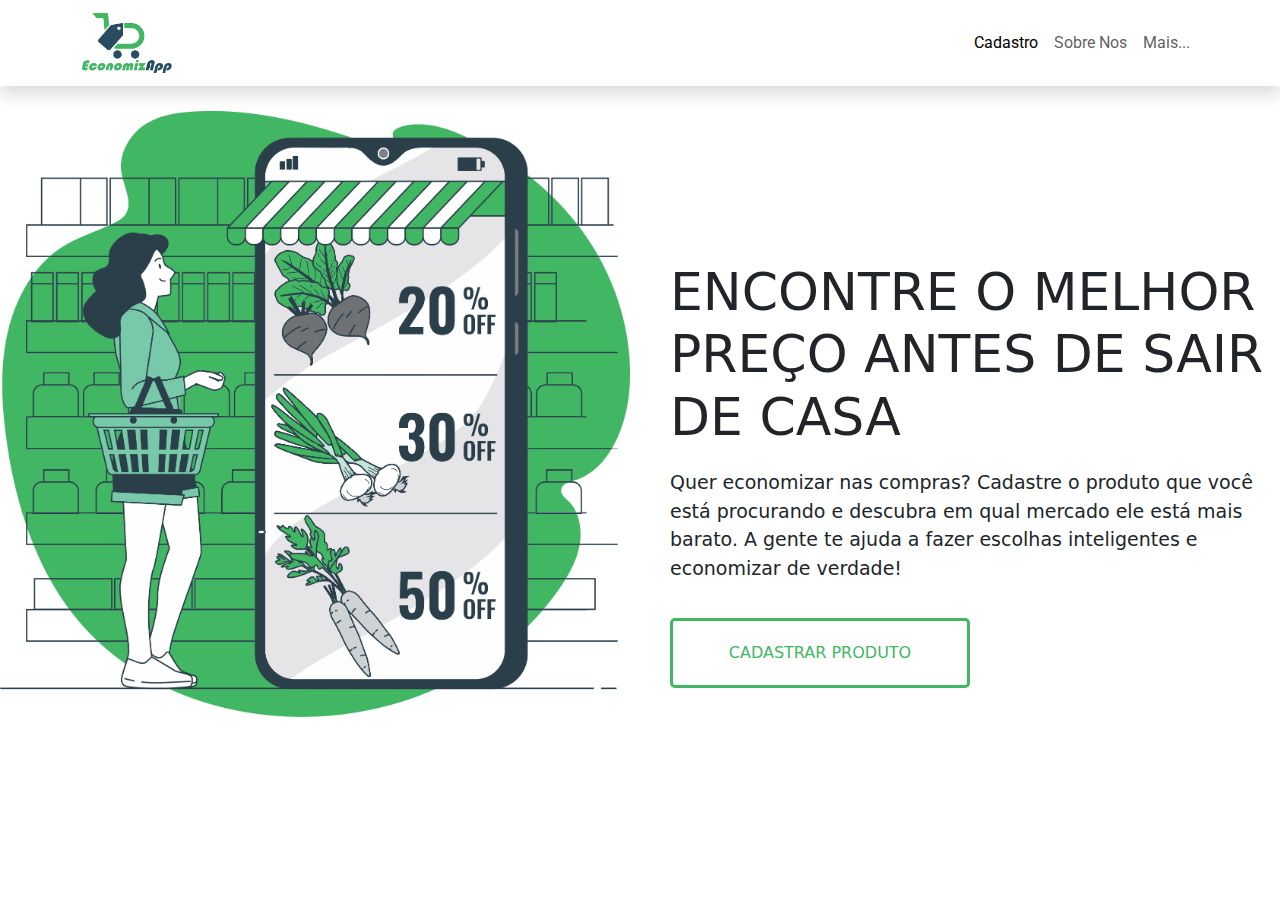
<file: main-page/html/index.html>
<!DOCTYPE html>
<html lang="pt-br">
<head>
    <meta charset="UTF-8">
    <meta name="viewport" content="width=device-width, initial-scale=1.0">
    <link rel="stylesheet" href="../style/stylemain.css">
    <link rel="shortcut icon" href="../IMG/FAVICOM.png" type="image/x-icon">
    <!-- Bootstrap CSS -->
    <link href="https://cdn.jsdelivr.net/npm/bootstrap@5.3.3/dist/css/bootstrap.min.css" rel="stylesheet">
    <!--FONTES GOOGLE-->
    <link href="https://fonts.googleapis.com/css2?family=Roboto:wght@400;700&display=swap" rel="stylesheet">
    <title>EconomiZapp</title>
</head>
<body>
    <header>
        <nav class="navbar navbar-expand-lg shadow ">
            <div class="container">
              <!-- Logo à esquerda -->
              <a class="navbar-brand" href="#">
                <img src="../IMG/LOGO.png" alt="Logo" width="90" height="60">
              </a>
          
              <!-- Botão para menu colapsável (mobile) -->
              <button class="navbar-toggler" type="button" data-bs-toggle="collapse" data-bs-target="#navbarNav">
                <span class="navbar-toggler-icon"></span>
              </button>
          
              <!-- Links à direita -->
              <div class="collapse navbar-collapse justify-content-end" id="navbarNav">
                <ul class="navbar-nav">
                  <li class="nav-item">
                    <a class="nav-link active" href="#">Cadastro</a>
                  </li>
                  <li class="nav-item">
                    <a class="nav-link" href="#">Sobre Nos</a>
                  </li>
                  <li class="nav-item">
                    <a class="nav-link" href="#">Mais...</a>
                  </li>
                </ul>
              </div>
            </div>
        </nav>          
    </header>
    <main>
        <section class="hero">
            <div class="img">
                <img src="../IMG/COMPRA-CEL.png" alt="Imagem-hero" class="img-hero">
            </div>
            <div class="texto-hero">
                <h2>
                    ENCONTRE O MELHOR
                    PREÇO ANTES DE SAIR
                    DE CASA
                </h2>
                <p>
                    Quer economizar nas compras? Cadastre o 
                    produto que você está procurando e 
                    descubra em qual mercado ele está mais 
                    barato. A gente te ajuda a fazer escolhas 
                    inteligentes e economizar de verdade!
                </p>
                <button class="btn"><a href="#" class="link-hero">CADASTRAR PRODUTO</a></button>
            </div>
        </section>
    </main>
   
   
   
   
   
   
   
   
    <!-- Bootstrap JS (opcional, mas necessário para componentes interativos como modal, dropdown, etc.) -->
    <script src="https://cdn.jsdelivr.net/npm/bootstrap@5.3.3/dist/js/bootstrap.bundle.min.js"></script>
</body>
</html>
</file>
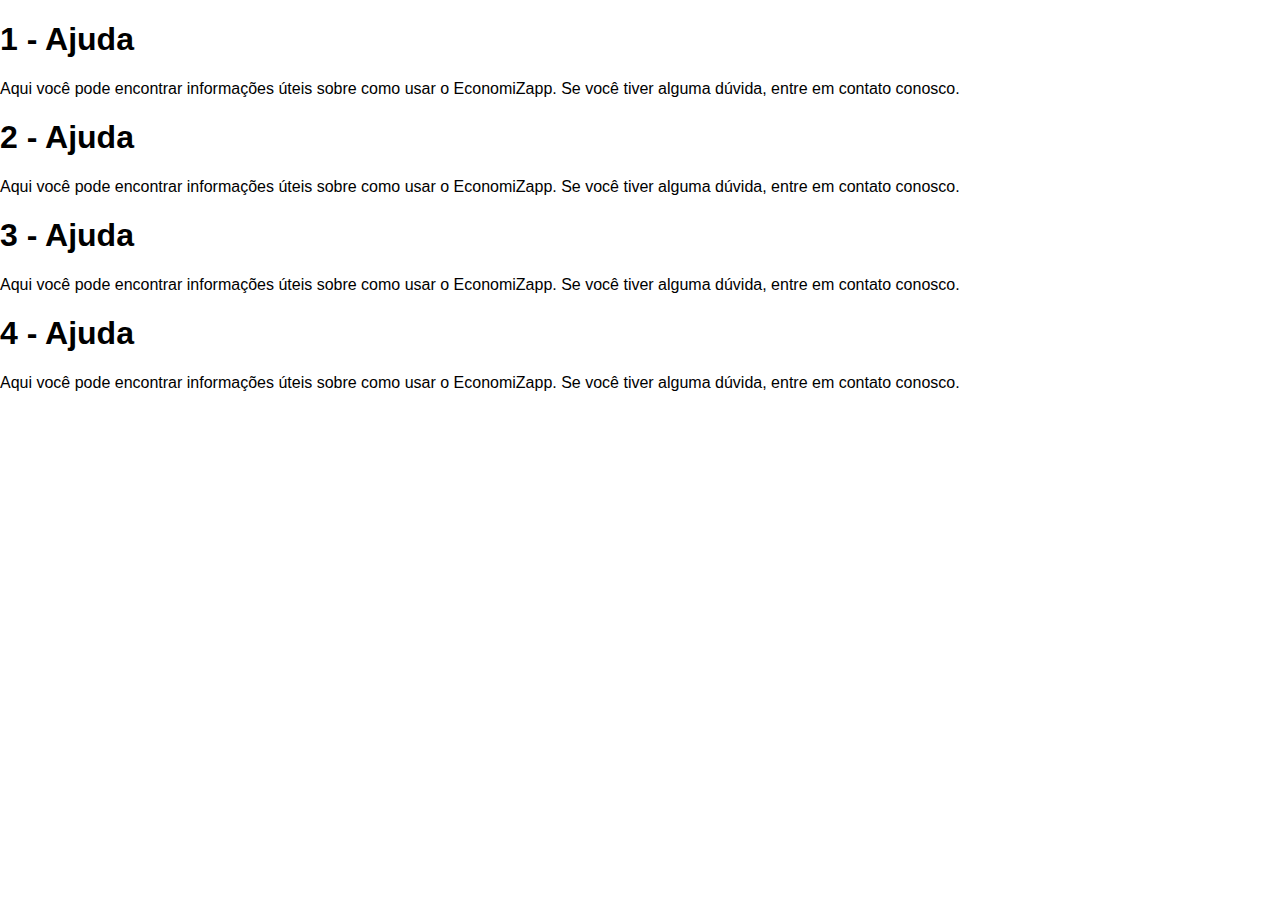
<file: help-page/html/indexhelp.html>
<!DOCTYPE html>
<html lang="pt-br">
<head>
    <meta charset="UTF-8">
    <meta name="viewport" content="width=device-width, initial-scale=1.0">
    <link rel="stylesheet" href="../style/stylehelp.css">
    <link rel="shortcut icon" href="favicon.ico" type="image/x-icon">
    <title>EconomiZapp - Ajuda</title>
</head>
<body>
    <section class="ajuda">
        <h1 class="titulo">1 - Ajuda</h1>
            <p class="texto">Aqui você pode encontrar informações úteis sobre como usar o EconomiZapp. Se você tiver alguma dúvida, entre em contato conosco.
            </p>
        <h1 class="titulo">2 - Ajuda</h1>
            <p class="texto">Aqui você pode encontrar informações úteis sobre como usar o EconomiZapp. Se você tiver alguma dúvida, entre em contato conosco.
            </p>
        <h1 class="titulo">3 - Ajuda</h1>
            <p class="texto">Aqui você pode encontrar informações úteis sobre como usar o EconomiZapp. Se você tiver alguma dúvida, entre em contato conosco.
            </p>
        <h1 class="titulo">4 - Ajuda</h1>
            <p class="texto">Aqui você pode encontrar informações úteis sobre como usar o EconomiZapp. Se você tiver alguma dúvida, entre em contato conosco.
            </p>
    </section>
    <script></script>
</body>
</html>
</file>
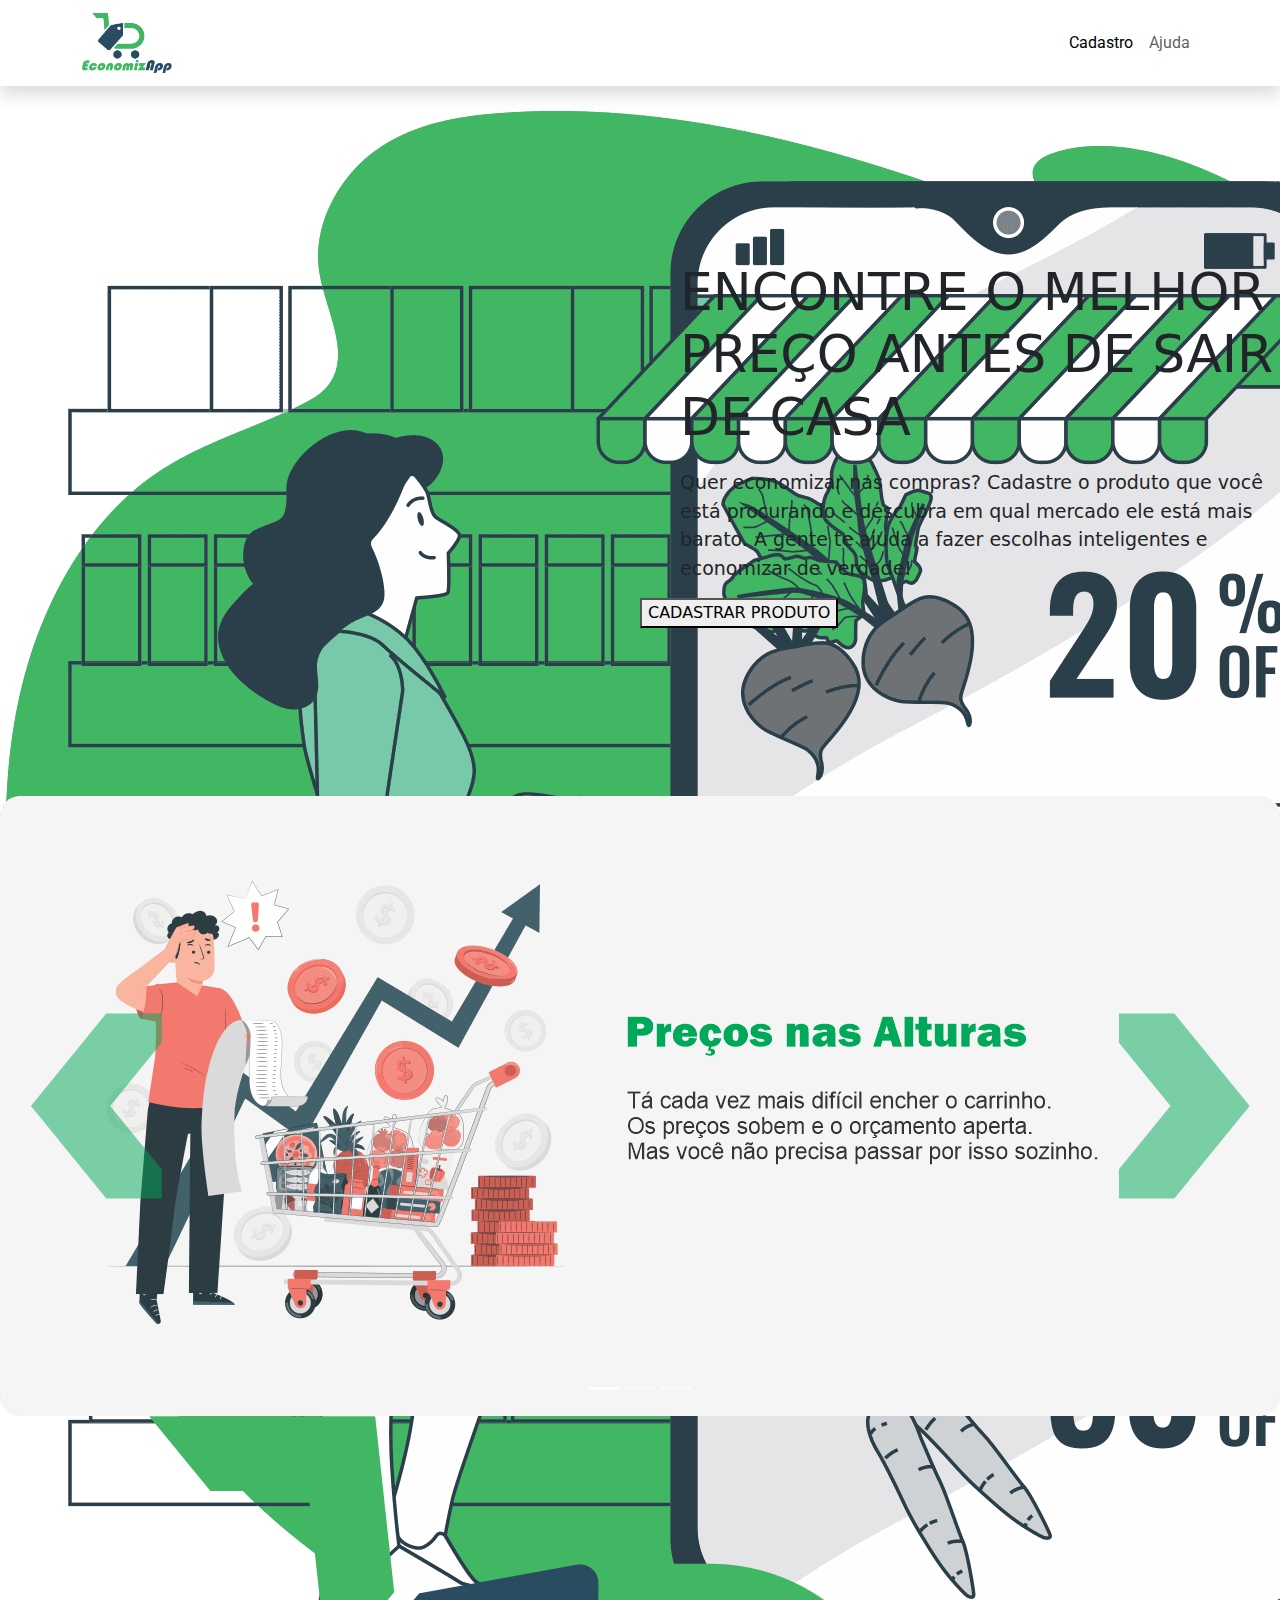
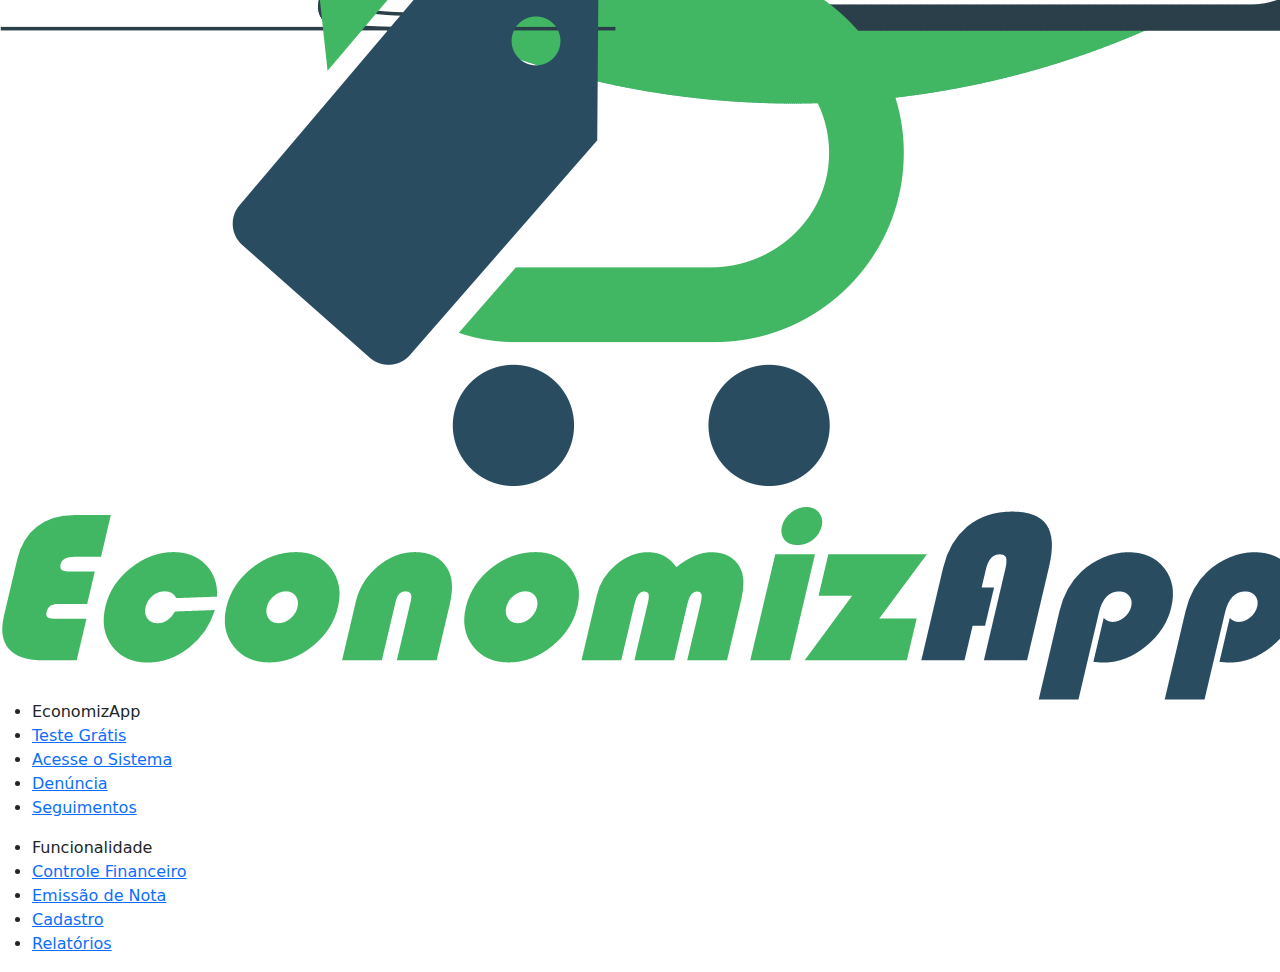
<file: main-page/html/indexmain.html>
<!DOCTYPE html>
<html lang="pt-br">
<head>
    <meta charset="UTF-8">
    <meta name="viewport" content="width=device-width, initial-scale=1.0">
    <link rel="stylesheet" href="../style/stylemain.css">
    <link rel="shortcut icon" href="../IMG/FAVICOM.png" type="image/x-icon">
    <!-- Bootstrap CSS -->
    <link href="https://cdn.jsdelivr.net/npm/bootstrap@5.3.3/dist/css/bootstrap.min.css" rel="stylesheet">
    <!--FONTES GOOGLE-->
    <link href="https://fonts.googleapis.com/css2?family=Roboto:wght@400;700&display=swap" rel="stylesheet">
    <link href="https://fonts.googleapis.com/css2?family=Poppins:wght@400;600;700&display=swap" rel="stylesheet">
    <link rel="shortcut icon" href="../IMG/FAVICON.png" type="image/x-icon">
    <title>EconomiZapp</title>
</head>
<body>
    <header>
        <nav class="navbar navbar-expand-lg shadow">
            <div class="container">
              
              <a class="navbar-brand" href="/main-page/html/indexmain.html">
                <img src="../IMG/LOGO.png" alt="Logo" width="90" height="60">
              </a>
          
              
              <button class="navbar-toggler" type="button" data-bs-toggle="collapse" data-bs-target="#navbarNav">
                <span class="navbar-toggler-icon"></span>
              </button>
          
              
              <div class="collapse navbar-collapse justify-content-end" id="navbarNav">
                <ul class="navbar-nav">
                  <li class="nav-item">
                    <a class="nav-link active" href="/registration/html/indexregistration.html">Cadastro</a>
                  </li>
                  <li class="nav-item">
                    <a class="nav-link" href="/help-page/html/indexhelp.html">Ajuda</a>
                  </li>
                </ul>
              </div>
            </div>
        </nav>          
    </header>
    <main>
        <section class="hero">
            <div class="img">
                <img src="../IMG/COMPRA-CEL.png" alt="Imagem-hero">
            </div>
            <div class="texto-hero">
                <h2>
                    ENCONTRE O MELHOR<br>
                    PREÇO ANTES DE SAIR<br>
                    DE CASA
                </h2>
                <p>
                    Quer economizar nas compras? Cadastre o
                    produto que você está procurando e
                    descubra em qual mercado ele está mais
                    barato. A gente te ajuda a fazer escolhas
                    inteligentes e economizar de verdade!
                </p>
                <a href="/registration/html/indexregistration.html"><button>CADASTRAR PRODUTO</button></a>
            </div>
        </section>
        <section class="section-slide">
            <div class="bg-slide">
                <div id="carouselExampleIndicators" class="carousel slide">
                  <div class="carousel-indicators">
                    <button type="button" data-bs-target="#carouselExampleIndicators" data-bs-slide-to="0" class="active" aria-current="true" aria-label="Slide 1"></button>
                    <button type="button" data-bs-target="#carouselExampleIndicators" data-bs-slide-to="1" aria-label="Slide 2"></button>
                    <button type="button" data-bs-target="#carouselExampleIndicators" data-bs-slide-to="2" aria-label="Slide 3"></button>
                  </div>
                  <div class="carousel-inner">
                    <div class="carousel-item active">
                      <picture>
                        <source media="(max-width: 480px)" srcset="../IMG/MOBILE/SLIDE-MOBILE-01.png">
                        <source media="(min-width: 481px) and (max-width: 1024px)" srcset="../IMG/TABLET/SLIDE-TABLET-01.png">
                        <img src="../IMG/SLIDE DESKTOP 01.png" class="d-block w-100" alt="IMG01">
                      </picture>
                    </div>
                    <div class="carousel-item">
                      <picture>
                        <source media="(max-width: 480px)" srcset="../IMG/MOBILE/SLIDE-MOBILE-02.png">
                        <source media="(min-width: 481px) and (max-width: 1024px)" srcset="../IMG/TABLET/SLIDE-TABLET-02.png">
                        <img src="../IMG/SLIDE DESKTOP 02.png" class="d-block w-100" alt="IMG02">
                      </picture>
                    </div>
                    <div class="carousel-item">
                      <picture>
                        <source media="(max-width: 480px)" srcset="../IMG/MOBILE/SLIDE-MOBILE-03.png">
                        <source media="(min-width: 481px) and (max-width: 1024px)" srcset="../IMG/TABLET/SLIDE-TABLET-03.png">
                        <img src="../IMG/SLIDE DESKTOP 03.png" class="d-block w-100" alt="IMG03">
                      </picture>
                    </div>
                  </div>
                  <button class="carousel-control-prev" type="button" data-bs-target="#carouselExampleIndicators" data-bs-slide="prev">
                    <img src="../IMG/SETA-ESQUERDA.png" alt="Anterior" class="custom-carousel-icon">
                    <span class="visually-hidden">Previous</span>
                </button>
                <button class="carousel-control-next" type="button" data-bs-target="#carouselExampleIndicators" data-bs-slide="next">
                    <img src="../IMG/SETA-DIREITA.png" alt="Próximo" class="custom-carousel-icon">
                    <span class="visually-hidden">Next</span>
                </button>
                </div>
              </div>
            </div>
        </section>
        <footer>
          <img src="../IMG/LOGO-FOOTER.png" alt="LOGOFOOTER">
          <ul class="lista">
            <li class="titulo">Economiz<span>App</span></li>
            <li><a href="#">Teste Grátis</a></li>
            <li><a href="#">Acesse o Sistema</a></li>
            <li><a href="#">Denúncia</a></li>
            <li><a href="#">Seguimentos</a></li>
          </ul>
          <ul class="lista">
            <li class="titulo">Funcionalidade</li>
            <li><a href="#">Controle Financeiro</a></li>
            <li><a href="#">Emissão de Nota</a></li>
            <li><a href="#">Cadastro</a></li>
            <li><a href="#">Relatórios</a></li>
          </ul>
        </footer>
    </main>
   
   
   
   
   
   
   
   
    <!-- Bootstrap JS (opcional, mas necessário para componentes interativos como modal, dropdown, etc.) -->
    <script src="https://cdn.jsdelivr.net/npm/bootstrap@5.3.3/dist/js/bootstrap.bundle.min.js"></script>
</body>
</html>
</file>
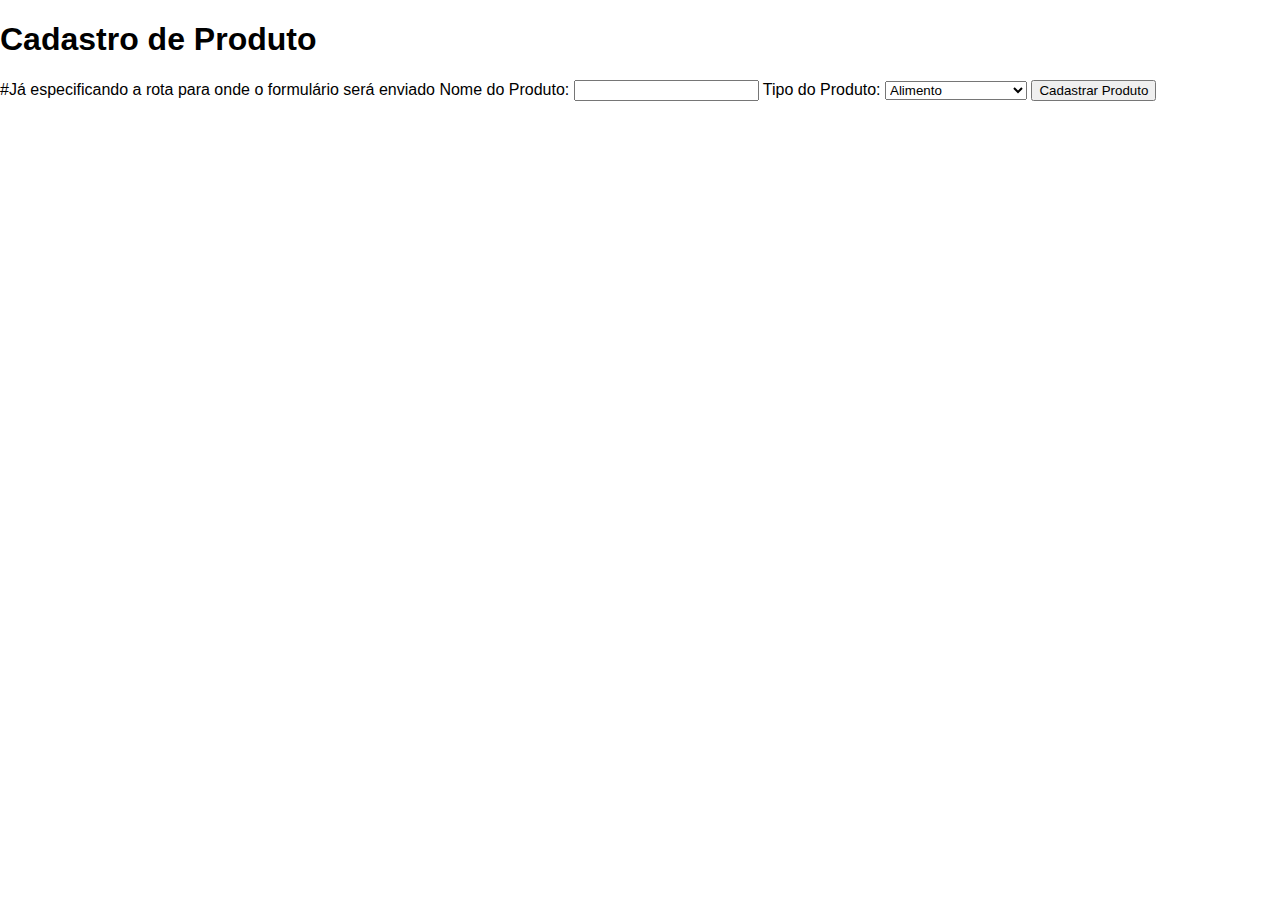
<file: registration/html/indexregistration.html>
<!DOCTYPE html>
<html lang="pt-br">
<head>
    <meta charset="UTF-8">
    <meta name="viewport" content="width=device-width, initial-scale=1.0">
    <link rel="stylesheet" href="../style/styleregistration.css">
    <link rel="shortcut icon" href="favicon.ico" type="image/x-icon">
    <title>EconomiZapp -Cadastro de Produto</title>
</head>
<body>
    <div class="container">
        <h1>Cadastro de Produto</h1>
        <form action="/cadastrar-produto" method="POST"> #Já especificando a rota para onde o formulário será enviado
            <label for="nome-do-produto">Nome do Produto:</label>
            <input type="text" id="nome-do-produto" name="nome-do-produto" required>

            <label for="tipo-produto">Tipo do Produto:</label>
            <select id="tipo-produto" name="tipo-produto" required>
                <option value="alimento">Alimento</option>
                <option value="bebida">Bebida</option>
                <option value="produtodelimpeza">Produto de Limpeza</option>
                <option value="outros">Outros</option>
            </select>
            
            <button type="submit">Cadastrar Produto</button>
        </form>
    </div>

    <script></script>
</body>
</html>
</file>
<file: main-page/style/stylemain.css>
body{
    margin: 0;
    padding: 0;
    overflow-x: hidden;
}

.nav-bar{
    box-shadow: 0 4px 6px rgba(0, 0, 0, 0.1);
}

.navbar .nav-link {
    
}
.navbar {
    font-family: 'Roboto', sans-serif; /* Fonte personalizada */
}

.navbar .nav-link {
    font-size: 16px; /* Tamanho da fonte dos links */
    font-weight: 400; /* Peso da fonte */
}

.navbar .navbar-brand {
    font-size: 20px; /* Tamanho da fonte do logo */
    font-weight: 700; /* Peso da fonte do logo */
}

.navbar .nav-link.active {
    font-weight: 400; /* Remove o peso extra */
    color: inherit; /* Mantém a cor padrão dos links */
}

.hero{
    display: flex;
    width: 1280px;
    height: 710px;
    margin: 0 auto;
    padding-top: 25px;
}
.hero .img{
    width:50%;
}
.hero .img .img-hero{
    width: 630px;
}
.hero  h2{
    margin-top: 150px;
    margin-left: 40px;
    font-size: 52px;
}
.hero p{
    margin-top: 20px;
    margin-left: 40px;
    font-size: 19px;
}
.hero .btn{
    margin-top: 20px;
    margin-left: 40px;
    width: 300px;
    height: 70px;
    background-color: white;
    color: #41B763;
    border-radius: 5px;
    border: solid 3px #41B763;
    font-size: 16px;
    font-weight: 500;
}
.hero .btn:hover{
    background-color: #41B763;
    cursor: pointer;
}
.hero .btn .link-hero{
    text-decoration: none;
    color: #41B763;
}
.hero .btn .link-hero:hover{
    text-decoration: none;
    color: white;
}
</file>
<file: help-page/style/stylehelp.css>
body{
    margin: 0;
    padding: 0;
    overflow-x: hidden;
    font-family: 'Poppins', Arial, sans-serif;
}


.nav-bar{
    box-shadow: 0 4px 6px rgba(0, 0, 0, 0.1);
}

.navbar {
    font-family: 'Poppins', Arial, sans-serif; 
}

.navbar .nav-link {
    font-size: 16px; 
    font-weight: 400; 
    color: #2b3f4b;
}

.navbar .navbar-brand {
    font-size: 20px; 
    font-weight: 700; 
}

.navbar .nav-link.active {
    font-weight: 400; 
    color: inherit; 
}

/*====================================================================*/

.hero {
    max-width: 1280px;
    width: 100%;
    margin: 0 auto;
    padding: 40px 16px;
    box-sizing: border-box;
    display: flex;
    justify-content: center;
    align-items: center;
    min-height: 80vh; 
}

.accordion {
    width: 100%;
    max-width: 1000px; 
}

.accordion-item {
    border: 2px solid #369a52;
    border-radius: 10px;
    margin-bottom: 18px;
    overflow: hidden;
}


.accordion-button {
    background: #369a52 !important;
    color: #fff !important;
    font-weight: 500;
    font-size: 1.1rem;
    min-height: 64px;
    border: none;
    outline: none;
    transition: background 0.2s, color 0.2s;
}


.accordion-button:not(.collapsed) {
    background: #369a52 !important;
    color: #fff !important;
}


.accordion-button.collapsed {
    background: #369a52 !important;
    color: #fff !important;
}


.accordion-button::after {
    background-image: url("data:image/svg+xml,%3Csvg xmlns='http://www.w3.org/2000/svg' width='16' height='16' fill='none' stroke='white' stroke-width='3' viewBox='0 0 16 16'%3E%3Cpath d='M2 6l6 6 6-6'/%3E%3C/svg%3E") !important;
}


.accordion-button:focus,
.accordion-button:not(.collapsed) {
    border-color: #369a52 !important;
    box-shadow: 0 0 0 2px #369a5233 !important;
    outline: none !important;
}


.accordion-button:focus-visible {
    outline: none !important;
}


/*================================================================*/

/* Smartphones */
@media (max-width: 480px) {
  .hero {
    padding: 12px 2vw;
  }
  .accordion {
    width: 100%;
  }
  .accordion-item {
    font-size: 0.97rem;
  }
  .accordion-button {
    font-size: 0.97rem;
    min-height: 40px;
    padding-left: 10px;
    padding-right: 28px;
  }
  .accordion-body {
    font-size: 0.96rem;
    padding: 10px 4px;
  }
}

/* Smartphones maiores e tablets pequenos */
@media (min-width: 481px) and (max-width: 767px) {
  .hero {
    padding: 20px 4vw;
  }
  .accordion {
    width: 100%;
  }
  .accordion-item {
    font-size: 1rem;
  }
  .accordion-button {
    font-size: 1rem;
    min-height: 44px;
    padding-left: 12px;
    padding-right: 32px;
  }
  .accordion-body {
    font-size: 0.99rem;
    padding: 12px 8px;
  }
}

/* Tablets */
@media (min-width: 768px) and (max-width: 1024px) {
  .hero {
    padding: 32px 6vw;
  }
  .accordion {
    width: 100%;
  }
  .accordion-item {
    font-size: 1.05rem;
  }
  .accordion-button {
    font-size: 1.05rem;
    min-height: 52px;
    padding-left: 16px;
    padding-right: 36px;
  }
  .accordion-body {
    font-size: 1.03rem;
    padding: 16px 12px;
  }
}

/* Desktops pequenos e laptops */
@media (min-width: 1025px) {
  .hero {
    padding: 40px 16px;
    max-width: 1280px;
  }
  .accordion {
    width: 100%;
  }
  .accordion-item {
    font-size: 1.1rem;
  }
  .accordion-button {
    font-size: 1.1rem;
    min-height: 64px;
    padding-left: 20px;
    padding-right: 40px;
  }
  .accordion-body {
    font-size: 1.08rem;
    padding: 20px 16px;
  }
}

h1, h2, h3, h4, h5, h6 {
    font-family: 'Poppins', Arial, sans-serif;
    font-weight: 700; /* Negrito para títulos */
}

p, label, input, select, button, li, a {
    font-family: 'Poppins', Arial, sans-serif;
    font-weight: 400; /* Regular para textos */
}

h1 {
    font-weight: 700;
}

p {
    font-weight: 400;
}
</file>
<file: registration/style/styleregistration.css>
body{
    margin: 0;
    padding: 0;
    overflow-x: hidden;
    font-family: 'Poppins', Arial, sans-serif;
}

h1, h2, h3, h4, h5, h6 {
    font-family: 'Poppins', Arial, sans-serif;
    font-weight: 700;
}

p, label, input, select, button, li, a {
    font-family: 'Poppins', Arial, sans-serif;
    font-weight: 400;
}

.nav-bar{
    box-shadow: 0 4px 6px rgba(0, 0, 0, 0.1);
}

.navbar {
    font-family: 'Poppins', Arial, sans-serif; 
}

.navbar .nav-link {
    font-size: 16px; 
    font-weight: 400; 
    color: #2b3f4b;
}

.navbar .navbar-brand {
    font-size: 20px; 
    font-weight: 700; 
}

.navbar .nav-link.active {
    font-weight: 400; 
    color: inherit; 
}


/*================================================================*/

.hero{
    display: flex;
    width: 1280px;
    height: 675px;
    justify-content: center;
    align-items: center;
    margin: 0 auto;
}
.hero .car{
    width: 50%;
    display: flex;
    justify-content: center;
}
.hero img{
    width: 500px;
}
.hero .container{
    width: 50%;
}

/*==============================================*/


.formulario-container{
    width: 675px;
    margin: 0 auto;
    background: #fff;
    border-radius: 12px;
    box-shadow: 0 4px 16px #369a52;
    padding: 32px 24px;
    display: flex;
    flex-direction: column;
}

.formulario-container h1{
    text-align: center;
    margin-bottom: 24px;
    color: #369a52;
    font-size: 2rem;
    font-weight: 700;
}

.formulario-container form{
    width: 100%;
    display: flex;
    flex-direction: column;
    gap: 16px;

}

.formulario-container label {
    font-weight: 500;
    color: #2b3f4b;
    margin-bottom: 4px;
}

.formulario-container input {
    padding: 10px;
    border: 1px solid #ccc;
    border-radius: 6px;
    font-size: 1rem;
    outline: none;
    transition: border-color 0.2s;
}

.formulario-container input:focus {
    border-color: #369a52;
}

.formulario-container button {
    margin-top: 16px;
    padding: 12px;
    background: #369a52;
    color: #fff;
    border: none;
    border-radius: 6px;
    font-size: 1rem;
    cursor: pointer;
    transition: background 0.2s, transform 0.2s;
}

.formulario-container button:hover {
    background: #369a52;
    transform: scale(1.02);
}

.formulario-container select {
    padding: 10px;
    border: 1px solid #ccc;
    border-radius: 6px;
    font-size: 1rem;
    color: #2b3f4b;
    background-color: #f8f8f8;
    transition: border-color 0.2s, box-shadow 0.2s;
    outline: none;
    appearance: none; 
    -webkit-appearance: none;
    -moz-appearance: none;
    background-image: url("data:image/svg+xml,%3Csvg width='16' height='16' fill='gray' xmlns='http://www.w3.org/2000/svg'%3E%3Cpath d='M4 6l4 4 4-4' stroke='%23369a52' stroke-width='2' fill='none' fill-rule='evenodd'/%3E%3C/svg%3E");
    background-repeat: no-repeat;
    background-position: right 12px center;
    background-size: 20px 20px;
}

.formulario-container select:focus {
    border-color: #369a52;
    box-shadow: 0 0 0 2px #369a5233;
}

/*======================================================================*/


/* Smartphones */
@media (max-width: 480px) {
  .hero {
    flex-direction: column;
    align-items: center;
    width: 100%;
    height: auto;
    padding: 12px 2vw;
  }
  .hero .car {
    width: 100%;
    justify-content: center;
    margin-bottom: 16px;
  }
  .hero img {
    width: 140px;
    max-width: 90vw;
  }
  .formulario-container {
    width: 100%;
    max-width: 100%;
    padding: 12px 4px;
    margin: 0;
  }
  .formulario-container h1 {
    font-size: 1.2rem;
  }
}

/* Smartphones maiores e tablets pequenos */
@media (min-width: 481px) and (max-width: 767px) {
  .hero {
    flex-direction: column;
    align-items: center;
    width: 100%;
    height: auto;
    padding: 20px 4vw;
  }
  .hero .car {
    width: 100%;
    justify-content: center;
    margin-bottom: 20px;
  }
  .hero img {
    width: 200px;
    max-width: 95vw;
  }
  .formulario-container {
    width: 95%;
    max-width: 400px;
    padding: 16px 8px;
    margin: 0;
  }
  .formulario-container h1 {
    font-size: 1.4rem;
  }
}

/* Tablets */
@media (min-width: 768px) and (max-width: 1024px) {
  .hero {
    flex-direction: row;
    align-items: center;
    width: 100%;
    height: auto;
    padding: 32px 8px;
  }
  .hero .car {
    width: 45%;
    justify-content: center;
    margin-bottom: 0;
  }
  .hero img {
    width: 260px;
    max-width: 100%;
  }
  .formulario-container {
    width: 50%;
    max-width: 420px;
    padding: 24px 16px;
    margin: 0;
  }
  .formulario-container h1 {
    font-size: 1.6rem;
  }
}

/* Desktops pequenos e laptops */
@media (min-width: 1025px) {
  .hero {
    flex-direction: row;
    align-items: center;
    width: 1280px;
    height: 675px;
    padding: 0;
    margin: 0 auto;
  }
  .hero .car {
    width: 50%;
    justify-content: center;
  }
  .hero img {
    width: 500px;
  }
  .formulario-container {
    width: 675px;
    max-width: 675px;
    padding: 32px 24px;
    margin: 0 auto;
  }
  .formulario-container h1 {
    font-size: 2rem;
  }
}
</file>
